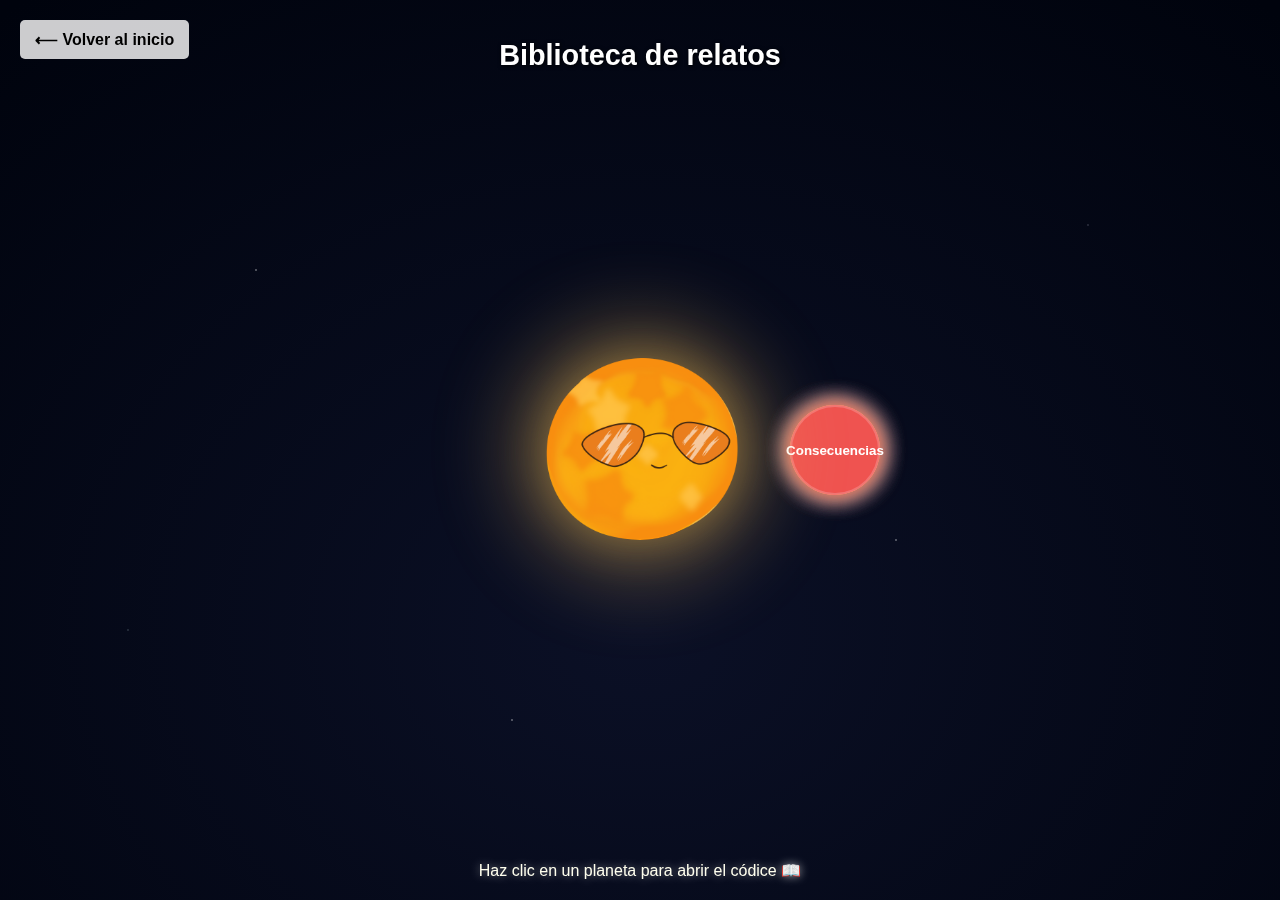
<file: galeria.html>
<!DOCTYPE html>
<html lang="es">

<head>
  <meta charset="UTF-8" />
  <meta name="viewport" content="width=device-width, initial-scale=1.0" />
  <title>Códice Solar</title>
  <link rel="stylesheet" href="estilos/style.css" />
</head>
  <style>
    body { cursor: none; }
    .bubble {
      position: absolute;
      width: 10px;
      height: 10px;
      border-radius: 50%;
      background: #d4a525;
      pointer-events: none;
      animation: float 1s linear forwards;
    }
    @keyframes float {
      to { transform: translateY(-50px); opacity: 0; }
    }

    @keyframes flotar {
      from { transform: translateY(0); }
      to { transform: translateY(-20px); }
    }
  </style>
</head>
<body>
  <script>
    document.addEventListener('mousemove', e => {
      const b = document.createElement('div');
      b.className = 'bubble';
      b.style.left = e.pageX + 'px';
      b.style.top = e.pageY + 'px';
      document.body.appendChild(b);
      setTimeout(() => b.remove(), 1000);
    });
  </script>
<body>
   <a href="index.html" class="back-btn">⟵ Volver al inicio</a>
  <h1 class="page-title">Biblioteca de relatos</h1>
  <!-- Fondo espacial -->
  <div class="space">
    <div class="stars layer1"></div>
    <div class="stars layer2"></div>
    <div class="stars layer3"></div>
  </div>

  <!-- Sol central -->
  <!-- Sol central -->
  <div class="sun">
    <img src="images/solfacha.png" alt="Sol" class="sun-image" />
  </div>


  <!-- ÓRBITAS Y PLANETAS -->
  <div class="orbit orbit1">
    <div class="orbit-inner">
      <button class="planet" style="--color:#4FC3F7" data-title="Llamarada Solar" 
        data-p1="Todo el tiempo, el Sol libera explosiones gigantes cuando su hermoso peinado de campos magnéticos se enreda tanto, que termina estirándose y rompiéndose… para volver a conectarse en un estallido de luz.
Así ha sido desde siempre.
Cada chispa, cada llamarada, forma parte de su manera de respirar.
Los planetas lo saben."
data-img1="images/j.png"
data-p2="Mercurio aguanta el calor, Venus se cubre con nubes densas, y la Tierra… la Tierra se protege con un escudo invisible, hecho de campos magnéticos que abrazan su atmósfera.
Pero un día, una de esas explosiones fue más fuerte de lo habitual.
El Sol, sin querer, respiró con más fuerza de lo que jamás lo había hecho.
Su energía se acumuló, giró y crepitó como fuego atrapado en una danza de luz.
Hasta que, de repente, estalló."
data-img2="images/d.png" 
data-p3="Una ola de partículas cargadas se lanzó al espacio, viajando a millones de kilómetros por hora.
Superó el equilibrio natural del Sol y desató una corriente tan poderosa que viajó por el vacío, atravesando la distancia que separa a la estrella de su pequeño planeta azul."
data-img3="images/h.png"
data-p4="Al principio, nadie en la Tierra lo notó.
El mar seguía moviéndose, los autos seguían su ruta, los niños seguían jugando.
Pero allá arriba, en el silencio del espacio, las partículas ya viajaban a toda velocidad.
Pasaron junto a Marte, rozaron los bordes de la Luna, y finalmente tocaron la capa protectora de la Tierra."
data-img4="images/c.png"
data-p5="El escudo magnético se encendió como si despertara de un sueño profundo.
Se curvó, tembló… y resistió.
En cuestión de segundos, el cielo se llenó de luces verdes, rojas y violetas.
Las auroras danzaron sobre los polos y se extendieron hacia lugares donde nunca habían brillado antes."
data-img5="images/sw.png" 
data-p6="En la Tierra, algunos sintieron que algo pasaba.
Las luces titilaron, las brújulas se movieron solas, los satélites parpadearon en el cielo.
Pero nadie se asustó por mucho tiempo.
Porque, en medio de la oscuridad, el planeta recordaba que aquel resplandor no era una amenaza… sino una señal de vida."
data-img6="images/b.png"
        data-p7="El Sol había respirado fuerte, sí,
pero su fuego seguía siendo el mismo que nos calienta, nos ilumina y nos hace existir.
Y cuando la tormenta terminó, el amanecer volvió a ser el de siempre.
El Sol, desde lejos, pareció sonreír."
data-img7="images/solfacha.png" 
data-p8="Y la Tierra, envuelta en su escudo brillante, le devolvió la sonrisa." data-img8="images/ts.png">
        Llamarada Solar
      </button>
    </div>
  </div>

  <div class="orbit orbit2 reverse">
    <div class="orbit-inner">
      <button class="planet" style="--color:#BA68C8" data-title="Espacio"
  data-p1="En la oscuridad silenciosa del espacio, la tripulación flotaba en rutina.
De pronto, una señal interrumpió el zumbido constante de los sistemas.
— “Alerta de tormenta solar. Intensidad alta. Buscar refugio inmediatamente.”"
  data-img1="images/estr.png"

  data-p2="Nova, Orión y Alina se miraron sin hablar.
En segundos, activaron el modo de protección radiológica.
Con movimientos firmes, sellaron compuertas y flotaron hasta el storm shelter, el corazón seguro de la nave.
Mientras el exterior quedaba envuelto en un resplandor invisible, adentro solo se oían respiraciones y el eco del soporte vital.
"
  data-img2="images/ast.jpg"

  data-p3="Afuera, el Sol había lanzado una llamarada tan fuerte que las partículas cargadas se dirigían también hacia la Tierra.
La tormenta no tardó en alcanzar su punto máximo, golpeando con energía invisible el escudo de la nave.
Dentro, solo quedaban los sonidos suaves del sistema de soporte vital… y las voces de tres humanos intentando entender el poder del Sol.
"
  data-img3="images/est.png"

  data-p4="Nova:
— Centro de control confirmó… la llamarada alcanzará la Tierra en menos de una hora.
Orión (ajustando su casco):
— Eso es más rápido de lo esperado.
¿La magnetosfera podrá resistirla?
Alina (mirando las pantallas):
— Sí, pero no del todo.
Habrá auroras espectaculares, incluso en lugares donde nunca se ven…
y quizá algunas fallas eléctricas, apagones parciales, errores en GPS.
"
  data-img4="images/ast1.jpg"

  data-p5="Nova:
— Me cuesta imaginarlo.
Desde aquí la Tierra parece tan tranquila, tan perfecta…
y sin embargo, bastan unas partículas del Sol para recordarnos lo frágiles que somos.
Orión (en tono reflexivo):
— Cuando era niño, pensaba que las tormentas solo pasaban en la Tierra.
Nunca imaginé que también llueve fuego en el espacio.
Alina (sonríe, mirando por la escotilla):
— Y aun así, todo forma parte del mismo equilibrio.
Sin el Sol, nada viviría allá abajo…
pero cuando respira demasiado fuerte, la tecnología se apaga, los aviones se desvían, y las ciudades se quedan a oscuras.
"
  data-img5="images/ast2.jpg"

  data-p6="Nova:
— Entonces, mientras allá intentan proteger sus redes, nosotros estamos aquí, dentro de una cápsula metálica, observando el poder que mantiene vivo todo lo que conocemos.
Orión:
— ¿Crees que lo entenderán? Que allá abajo alguien mire las luces del cielo y sepa que eso… no es solo belleza, sino una advertencia.
Alina:
— Tal vez.
O tal vez solo digan: “Qué cielo tan bonito esta noche”.
Y eso también está bien.
Porque no siempre hay que entender el universo… a veces basta con maravillarse.
"
  data-img6="images/ast3.jpg">

        Espacio>
      </button>
    </div>
  </div>

  <div class="orbit orbit3">
    <div class="orbit-inner">
      <button class="planet" style="--color:#FFD54F" data-title="Alerta"
  data-p1="En una sala llena de pantallas, los relojes marcaban las 04:27.
Afuera, la ciudad dormía.
Dentro, las luces parpadeaban con la intensidad del aire antes de una tormenta eléctrica.
En el Centro Nacional de Control Eléctrico, un grupo de ingenieros seguía una línea roja que subía en las gráficas del monitoreo espacial.
— “Confirmado. CME de gran intensidad. Las gráficas del viento solar suben rápido. Impacto estimado en menos de diecisiete horas.”
"
  data-img1="images/cv7.png"

  data-p2="El silencio que siguió fue más pesado que el ruido de las máquinas.
Laura, jefa de turno, dejó el café en la mesa y tomó el micrófono.
— Equipo, esto no es un simulacro. Activamos alerta nivel naranja.
Comiencen reducción de carga en las líneas de alta tensión del norte y del corredor central.
Avisen a los subcentros: que preparen el protocolo de apagado controlado si los índices magnéticos aumentan.
"
  data-img2="images/lau.jpg"

  data-p3="Diego, el operador más joven, levantó la vista del monitor.
— ¿Todo el corredor? Eso son millones de personas…
— Lo sé —respondió Laura—. Pero si no reducimos carga ahora, cuando llegue el impacto será peor.
Prefiero planear los apagones que lamentar un colapso total.
El sonido de teclas, radios y teléfonos llenó la sala.
Mensajes en cadena comenzaron a repetirse con voces firmes y entrecortadas:
“Reducir tensión en línea 7… desconectar zona costera norte… monitoreo activo en subestación Andina…”
"
  data-img3="images/con1.jpg"

  data-p4="Sergio, el más veterano del turno, observaba una pantalla donde un mapa del Sol mostraba una mancha brillante extendiéndose hacia la Tierra."
  data-img4="images/e.png"

  data-p5="— Nunca pensé que veríamos algo así.
— Yo tampoco —dijo Laura sin apartar la vista—. Y aun así, aquí estamos… preparándonos para la respiración del Sol.
"
  data-img5="images/con.jpg"

  data-p6="Dieciséis horas después.
Los primeros reportes del satélite en el punto L1 comenzaron a llegar:
densidad creciente, campo magnético inestable, partículas cargadas a toda velocidad.
— Campo magnético terrestre en respuesta —informó Diego.
Laura asintió, tomó el micrófono una vez más.
— Prioridad roja. Impacto inminente.
Cierre total de la línea 7 y desconexión inmediata de la subestación Andina.
Las luces del centro parpadearon una vez.
En los monitores, las gráficas se dispararon como un pulso acelerado.
El impacto había comenzado.
"
  data-img6="images/con2.jpg"

  data-p7="En los siguientes minutos, la red entera tembló.
Unas estaciones resistieron; otras no.
Pero el daño fue menor de lo esperado.
Afuera, el cielo se cubrió de un resplandor extraño.
Verdes, púrpuras y tonos azulados danzaban sobre el horizonte.
Diego fue el primero en notarlo desde la ventana del pasillo.
— Miren eso… —dijo, maravillado.
"
  data-img7="images/ab.jpg"

  data-p8="Sergio se acercó lentamente, con los ojos entrecerrados.
— Pensé que esas luces solo se veían en los polos.
Laura sonrió con cansancio.
— Hoy el Sol quiso recordarnos que también puede ser artista.
Durante unos segundos, nadie habló.
Solo observaron el cielo teñido por la tormenta, sabiendo que mañana habría reportes, reparaciones y largas jornadas…
pero también la tranquilidad de haber hecho lo necesario.
"
  data-img8="images/con.jpg"

  data-p9="— Bueno —dijo Laura al fin, volviendo al panel—.
Apuntemos todo. El Sol no descansa, y nosotros tampoco.
"
  data-img9="images/conf.jpg">
        Alerta
      </button>
    </div>
  </div>

  <div class="orbit orbit4 reverse">
    <div class="orbit-inner">
      <button class="planet" style="--color:#EF5350" data-title="Consecuencias"

            data-p2="Esa noche, la casa se quedó en silencio.
Primero se apagaron las luces del pasillo, luego el televisor, y por último el zumbido del refrigerador.
—¿Otra vez se fue la luz? —preguntó Mateo, mirando a su madre.
—Parece que sí —respondió ella, encendiendo una linterna—.
Pero esta vez… parece distinto.
"
            data-img2="images/ml.png"

            data-p3="Afuera, la calle también estaba oscura. Las farolas se habían apagado, y en las ventanas de los vecinos solo se veían destellos de velas.

"
            data-img3="images/veci.jpg"

            data-p4="El padre revisó el celular, pero no había señal.
Ni internet, ni GPS, ni radio. Solo silencio.
—Debe ser algo grande —dijo, tratando de mantener la calma—. Vamos a esperar.
Mientras tanto, la familia encendió algunas velas.
La madre calentó agua en una olla pequeña de gas, y los niños se sentaron cerca, como si las sombras los abrazaran.
"
            data-img4="images/pc.png"

            data-p5="—Papá, ¿y si nunca vuelve la luz? —preguntó Lucía, la menor.
—Claro que volverá —respondió él, sonriendo—. Pero sabes, cuando era niño, las noches así eran las mejores.
Podíamos ver el cielo entero.
Entonces salieron al patio.
El aire estaba quieto y frío.
Sin farolas ni reflejos, el cielo se veía más profundo, más real.
Y de pronto, ocurrió.
"
            data-img5="images/ph.jpg"

            data-p6="Una línea verde cruzó el horizonte. Luego otra, púrpura, y otra, roja.
En segundos, el cielo se llenó de luces danzantes que se movían como cortinas de fuego suave.
—¿Qué es eso? —susurró Lucía.
—Se llama aurora —dijo la madre con voz baja, como si no quisiera romper la magia—.
Es el cielo pintado por el Sol cuando lanza un abrazo demasiado fuerte.
Las luces se movían lentamente, cambiando de forma, de intensidad.
Mateo levantó la mano, como si pudiera tocarlas.
—Parece que el cielo está vivo…
—Lo está —respondió el padre—. Solo que casi nunca lo notamos.
"
            data-img6="images/fmh.jpg"

            data-p7="Permanecieron así un largo rato.
Nadie pensó en el teléfono, ni en la televisión, ni en los mensajes que no llegaban.
Solo miraron hacia arriba, envueltos en colores que danzaban en silencio.
La tormenta solar había desatado caos en el mundo,
pero en esa pequeña casa, en esa noche sin electricidad,
una familia había vuelto a mirar el cielo como los antiguos,
con asombro y gratitud.
"
            data-img7="images/fm.jpg"

            data-p8="—Mamá —dijo Lucía, casi dormida—, ¿crees que el Sol nos está saludando?
La madre sonrió.
—Sí, mi amor. Y creo que la Tierra le está devolviendo la sonrisa.
"
            data-img8="images/mh.jpg">
        Consecuencias
      </button>
    </div>
  </div>

  <div class="hint">Haz clic en un planeta para abrir el códice 📖</div>

  <!-- LIBRO 3D -->
  <div class="book-modal" id="bookModal">
    <div class="book" id="book3D">
      <!-- 14 páginas (7 pares). Título en la primera -->
      <div class="page" id="page1">
        <div class="page-content">
          <div class="book-image"><img id="img1" src="images/a.png" alt=""></div>
          <div class="book-text">
            <h2 id="bookTitle"></h2>
            <p id="p1"></p>
          </div>
        </div>
      </div>
      <div class="page" id="page2">
        <div class="page-content">
          <div class="book-image"><img id="img2" src="images/a.png" alt=""></div>
          <div class="book-text">
            <p id="p2"></p>
          </div>
        </div>
      </div>
      <div class="page" id="page3">
        <div class="page-content">
          <div class="book-image"><img id="img3" src="images/a.png" alt=""></div>
          <div class="book-text">
            <p id="p3"></p>
          </div>
        </div>
      </div>
      <div class="page" id="page4">
        <div class="page-content">
          <div class="book-image"><img id="img4" src="images/a.png" alt=""></div>
          <div class="book-text">
            <p id="p4"></p>
          </div>
        </div>
      </div>
      <div class="page" id="page5">
        <div class="page-content">
          <div class="book-image"><img id="img5" src="images/a.png" alt=""></div>
          <div class="book-text">
            <p id="p5"></p>
          </div>
        </div>
      </div>
      <div class="page" id="page6">
        <div class="page-content">
          <div class="book-image"><img id="img6" src="images/a.png" alt=""></div>
          <div class="book-text">
            <p id="p6"></p>
          </div>
        </div>
      </div>
      <div class="page" id="page7">
        <div class="page-content">
          <div class="book-image"><img id="img7" src="images/a.png" alt=""></div>
          <div class="book-text">
            <p id="p7"></p>
          </div>
        </div>
      </div>
      <div class="page" id="page8">
        <div class="page-content">
          <div class="book-image"><img id="img8" src="images/a.png" alt=""></div>
          <div class="book-text">
            <p id="p8"></p>
          </div>
        </div>
      </div>
      <div class="page" id="page9">
        <div class="page-content">
          <div class="book-image"><img id="img9" src="images/a.png" alt=""></div>
          <div class="book-text">
            <p id="p9"></p>
          </div>
        </div>
      </div>
      <div class="page" id="page10">
        <div class="page-content">
          <div class="book-image"><img id="img10" src="images/a.png" alt=""></div>
          <div class="book-text">
            <p id="p10"></p>
          </div>
        </div>
      </div>
      <div class="page" id="page11">
        <div class="page-content">
          <div class="book-image"><img id="img11" src="images/a.png" alt=""></div>
          <div class="book-text">
            <p id="p11"></p>
          </div>
        </div>
      </div>
      <div class="page" id="page12">
        <div class="page-content">
          <div class="book-image"><img id="img12" src="images/a.png" alt=""></div>
          <div class="book-text">
            <p id="p12"></p>
          </div>
        </div>
      </div>
      <div class="page" id="page13">
        <div class="page-content">
          <div class="book-image"><img id="img13" src="images/a.png" alt=""></div>
          <div class="book-text">
            <p id="p13"></p>
          </div>
        </div>
      </div>
      <div class="page" id="page14">
        <div class="page-content">
          <div class="book-image"><img id="img14" src="images/a.png" alt=""></div>
          <div class="book-text">
            <p id="p14"></p>
          </div>
        </div>
      </div>
    </div>

    <div class="controls">
      <button id="prevPage">⟵</button>
      <button id="nextPage">⟶</button>
      <button id="closeBook">×</button>
    </div>
  </div>

  <script src="scripts/galeria.js"></script>
</body>

</html>
</file>
<file: estilos/style.css>
:root {
  --space-a: #0b1026;
  --space-b: #00030d;
  --accent: #ffd84d;
}

/* ===== FONDO ===== */
body {
  margin: 0;
  height: 100vh;
  overflow: hidden;
  background: radial-gradient(1000px 800px at 50% 70%, var(--space-a), var(--space-b));
  font-family: "Poppins", sans-serif;
  color: #fff;
}
.space { position: fixed; inset: 0; z-index: 0; pointer-events: none; }
.stars { position: absolute; inset: 0; opacity: .7; animation: twinkle 6s ease-in-out infinite alternate; }
.layer1{ background-image: radial-gradient(2px 2px at 20% 30%, #fff, transparent 60%), radial-gradient(2px 2px at 70% 60%, #fff, transparent 60%), radial-gradient(2px 2px at 40% 80%, #fff, transparent 60%); }
.layer2{ background-image: radial-gradient(1.5px 1.5px at 10% 70%, #dff, transparent 60%), radial-gradient(1.5px 1.5px at 85% 25%, #eef, transparent 60%), radial-gradient(1.5px 1.5px at 55% 45%, #efe, transparent 60%); opacity:.6;}
.layer3{ background-image: radial-gradient(1px 1px at 30% 50%, #fff, transparent 60%), radial-gradient(1px 1px at 90% 80%, #cfe, transparent 60%), radial-gradient(1px 1px at 60% 10%, #fcf, transparent 60%); opacity:.4;}
@keyframes twinkle { from { filter: brightness(.85); } to { filter: brightness(1.2); } }

/* ===== SOL ===== */
/* === SOL CON IMAGEN Y RESPLANDOR === */
.sun {
  position: fixed;
  top: 50%;
  left: 50%;
  width: 180px;
  height: 180px;
  transform: translate(-50%, -50%);
  border-radius: 50%;
  background: radial-gradient(circle at 35% 35%, #fff59d 0%, #ffca28 40%, #ff8f00 70%, #e65100 100%);
  box-shadow: 0 0 80px 40px rgba(255, 200, 100, 0.3);
  animation: pulse 4s ease-in-out infinite;
  z-index: 1;
  overflow: visible;
}

/* Imagen del sol encima del resplandor */
.sun-image {
  position: absolute;
  top: 50%;
  left: 50%;
  width: 260px;
  height: 260px;
  transform: translate(-50%, -50%);
  border-radius: 50%;
  object-fit: cover;
  filter: drop-shadow(0 0 25px rgba(255, 200, 80, 0.4));
  pointer-events: none;
}

@keyframes pulse { 0%,100%{transform:translate(-50%,-50%) scale(1);} 50%{transform:translate(-50%,-50%) scale(1.1);} }

/* ===== ÓRBITAS ===== */
.orbit { position: fixed; top: 50%; left: 50%; transform: translate(-50%,-50%); border-radius: 50%; animation: orbit 25s linear infinite; pointer-events:none; }
.reverse { animation-direction: reverse; }
.orbit1{width:300px;height:300px;animation-duration:18s;}
.orbit2{width:450px;height:450px;animation-duration:24s;}
.orbit3{width:600px;height:600px;animation-duration:30s;}
.orbit4{width:750px;height:750px;animation-duration:36s;}
@keyframes orbit { from{transform:translate(-50%,-50%) rotate(0deg);} to{transform:translate(-50%,-50%) rotate(360deg);} }
.orbit-inner { position:absolute;top:50%;left:50%;transform:translateX(150px) translateY(-50%); }

/* ===== PLANETAS ===== */
.planet {
  width:90px;height:90px;border-radius:50%;
  background:var(--color);
  border:2px solid rgba(255,255,255,0.2);
  box-shadow:0 0 25px var(--color);
  display:flex;align-items:center;justify-content:center;
  color:#fff;font-weight:600;cursor:pointer;
  pointer-events:auto;transition:transform .25s, box-shadow .25s;
}
.planet:hover { transform: scale(1.15); box-shadow: 0 0 40px 10px var(--color); }

/* ===== TEXTO ===== */
.hint { position:fixed; bottom:20px; width:100%; text-align:center; color:#ffe; text-shadow:0 0 10px #fff8; font-size:1rem; z-index:4; }

/* ===== LIBRO ===== */
.book-modal {
  position:fixed;inset:0;
  display:none;justify-content:center;align-items:center;
  background:rgba(0,0,0,0.7);z-index:10;
}
.book-modal.active { display:flex; }

.book {
  width:750px;height:460px;
  position:relative;perspective:1600px;
  border-radius:12px;overflow:hidden;
  box-shadow:0 0 40px rgba(255,255,255,0.2);
}
.page {
  position:absolute;top:0;left:0;
  width:100%;height:100%;
  background:radial-gradient(ellipse at bottom,#0d1433,#000);
  transform-origin:left;
  transition:transform 1s cubic-bezier(.4,.2,.2,1);
  backface-visibility:hidden;
  border:1px solid rgba(255,255,255,0.1);
}
.page-content {
  display:flex;gap:25px;align-items:center;justify-content:space-between;
  padding:30px;box-sizing:border-box;height:100%;
}
.book-image { flex:1;display:flex;justify-content:center;align-items:center; }
.book-image img { width:100%;max-width:260px;border-radius:12px; box-shadow:0 0 25px rgba(255,255,255,0.15); }
.book-text { flex:2;font-size:16px;line-height:1.5;text-align:justify;color:#fff; }
.page h2 { color: var(--accent); margin: 0 0 10px; text-align: center; }

.controls {
  position:absolute;bottom:25px;left:50%;transform:translateX(-50%);
  display:flex;gap:10px;
}
.controls button {
  background:#1b1f4a;color:#fff;border:none;
  padding:8px 14px;border-radius:8px;cursor:pointer;
  font-size:16px;transition:background .3s;
}
.controls button:hover { background:#383f7c; }

.page {
  opacity: 0;
  transform: none !important;
  transition: opacity 0.6s ease;
  position: absolute;
  top: 0; left: 0;
  width: 100%; height: 100%;
  background: radial-gradient(ellipse at bottom,#0d1433,#000);
  border:1px solid rgba(255,255,255,0.1);
}

.page.active {
  opacity: 1;
  z-index: 10;
}
.page:nth-child(even) .page-content {
  flex-direction: row-reverse;
}
.back-btn {
  position: fixed;
  top: 20px;
  left: 20px;
  background-color: rgba(255,255,255,0.8);
  color: #000;
  padding: 10px 15px;
  border-radius: 5px;
  text-decoration: none;
  font-weight: bold;
  z-index: 1000;
}

.back-btn:hover {
  background-color: rgba(255,255,255,1);
}

.page-title {
  position: fixed;
  top: 20px;
  left: 50%;
  transform: translateX(-50%);
  color: #fff;
  font-size: 1.8rem;
  z-index: 1000;
  text-shadow: 1px 1px 4px #000;
}
</file>
